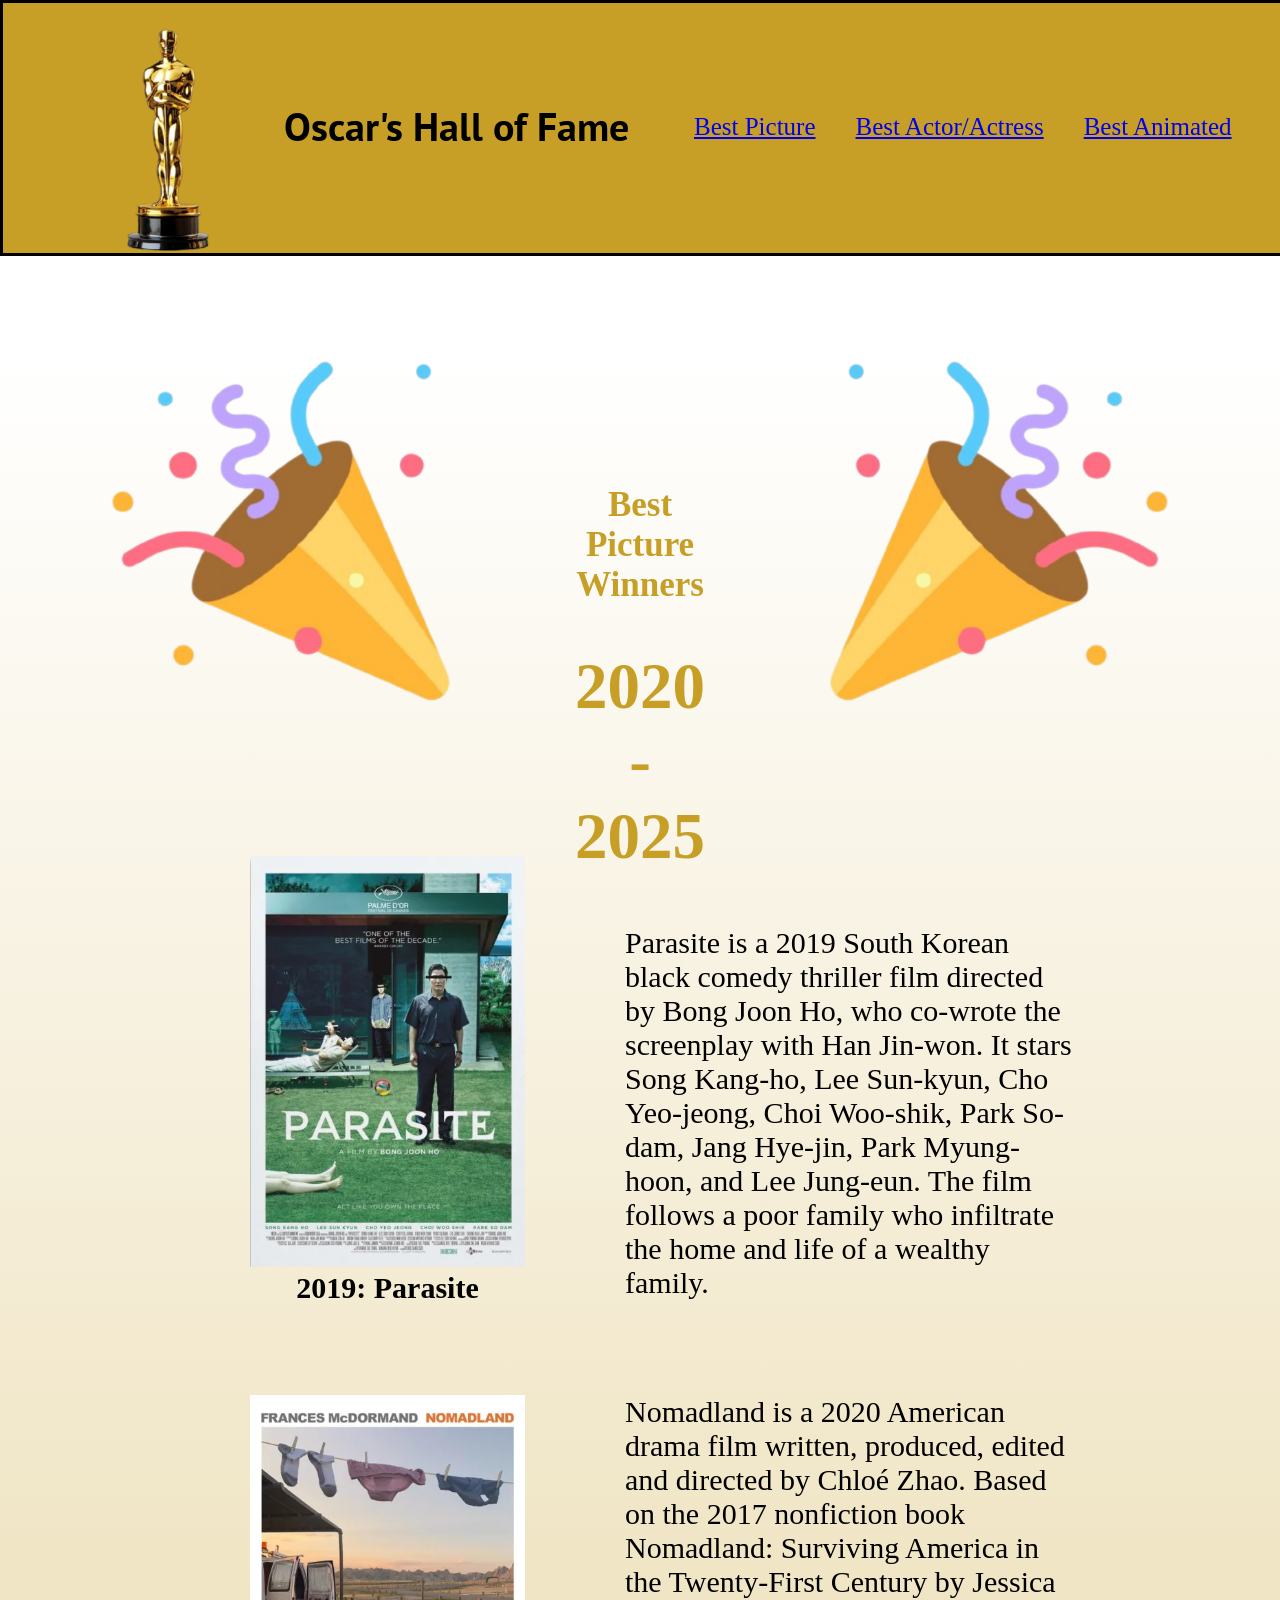
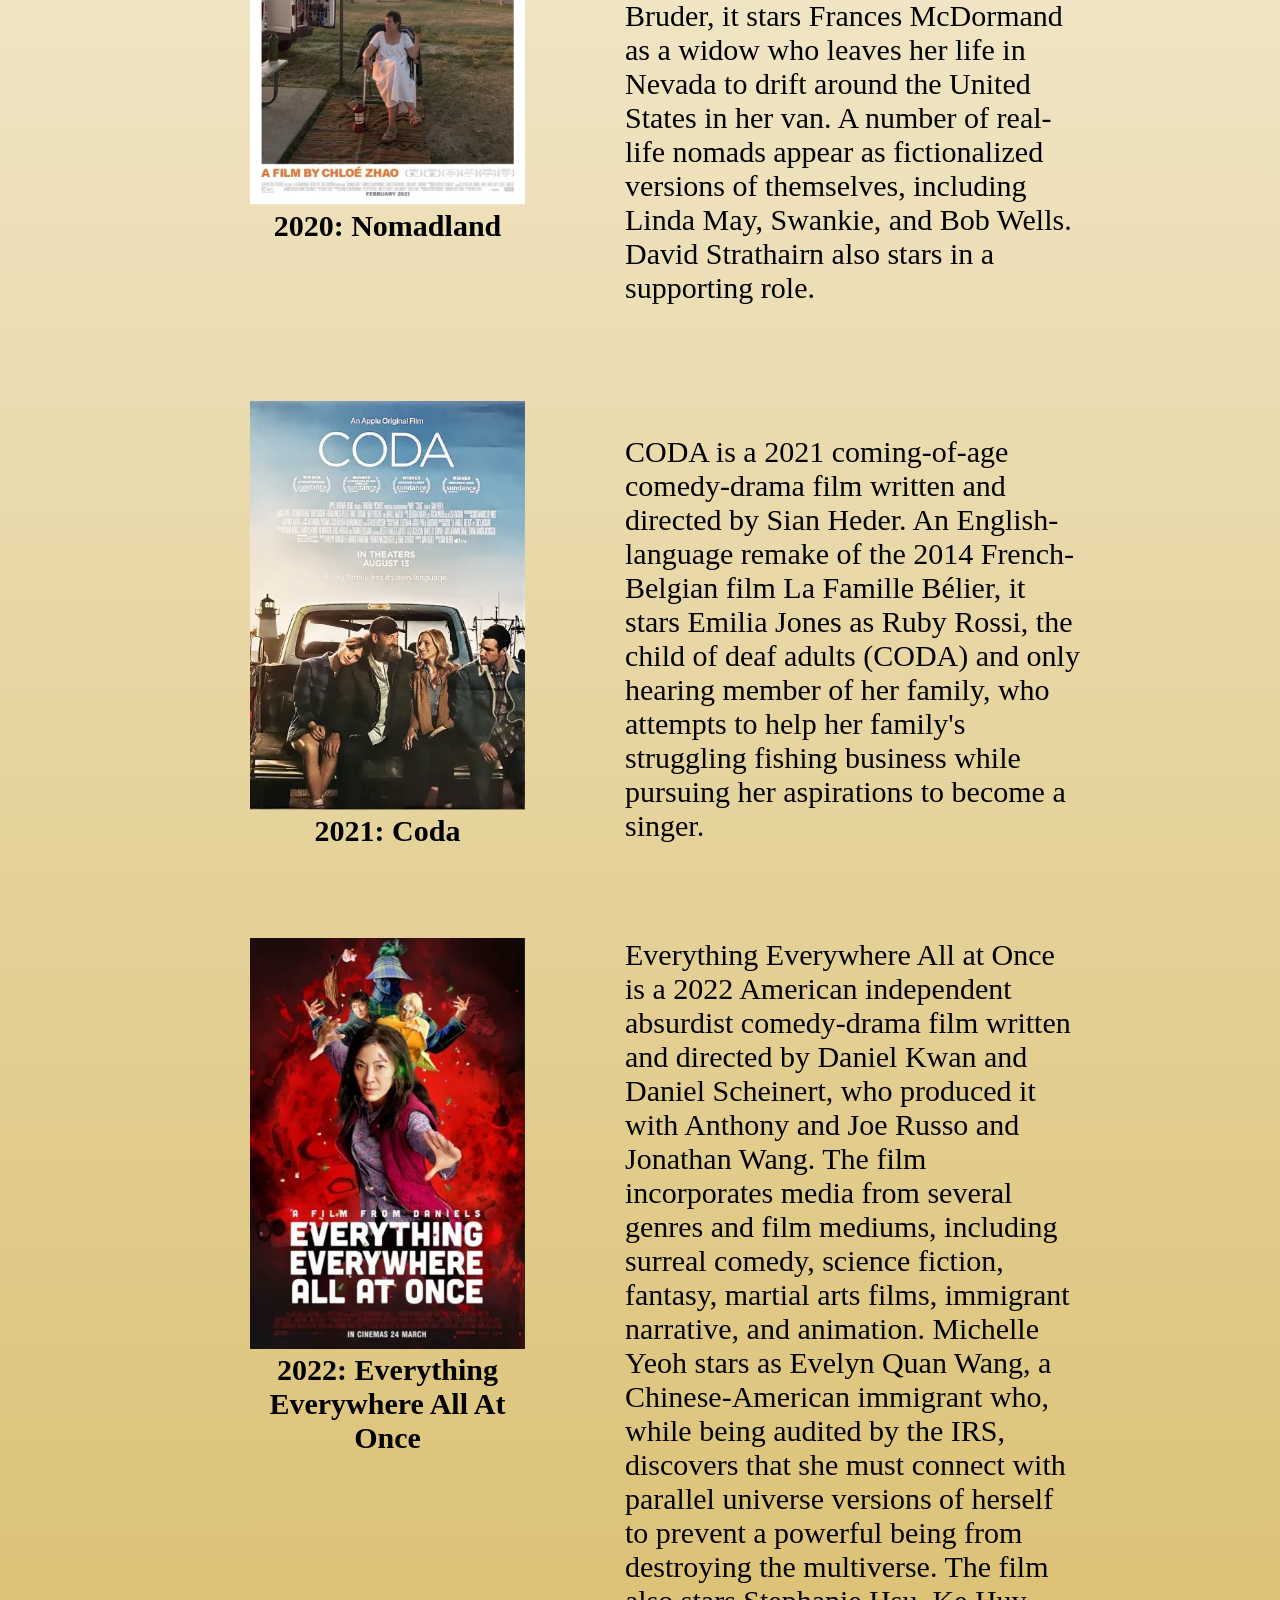
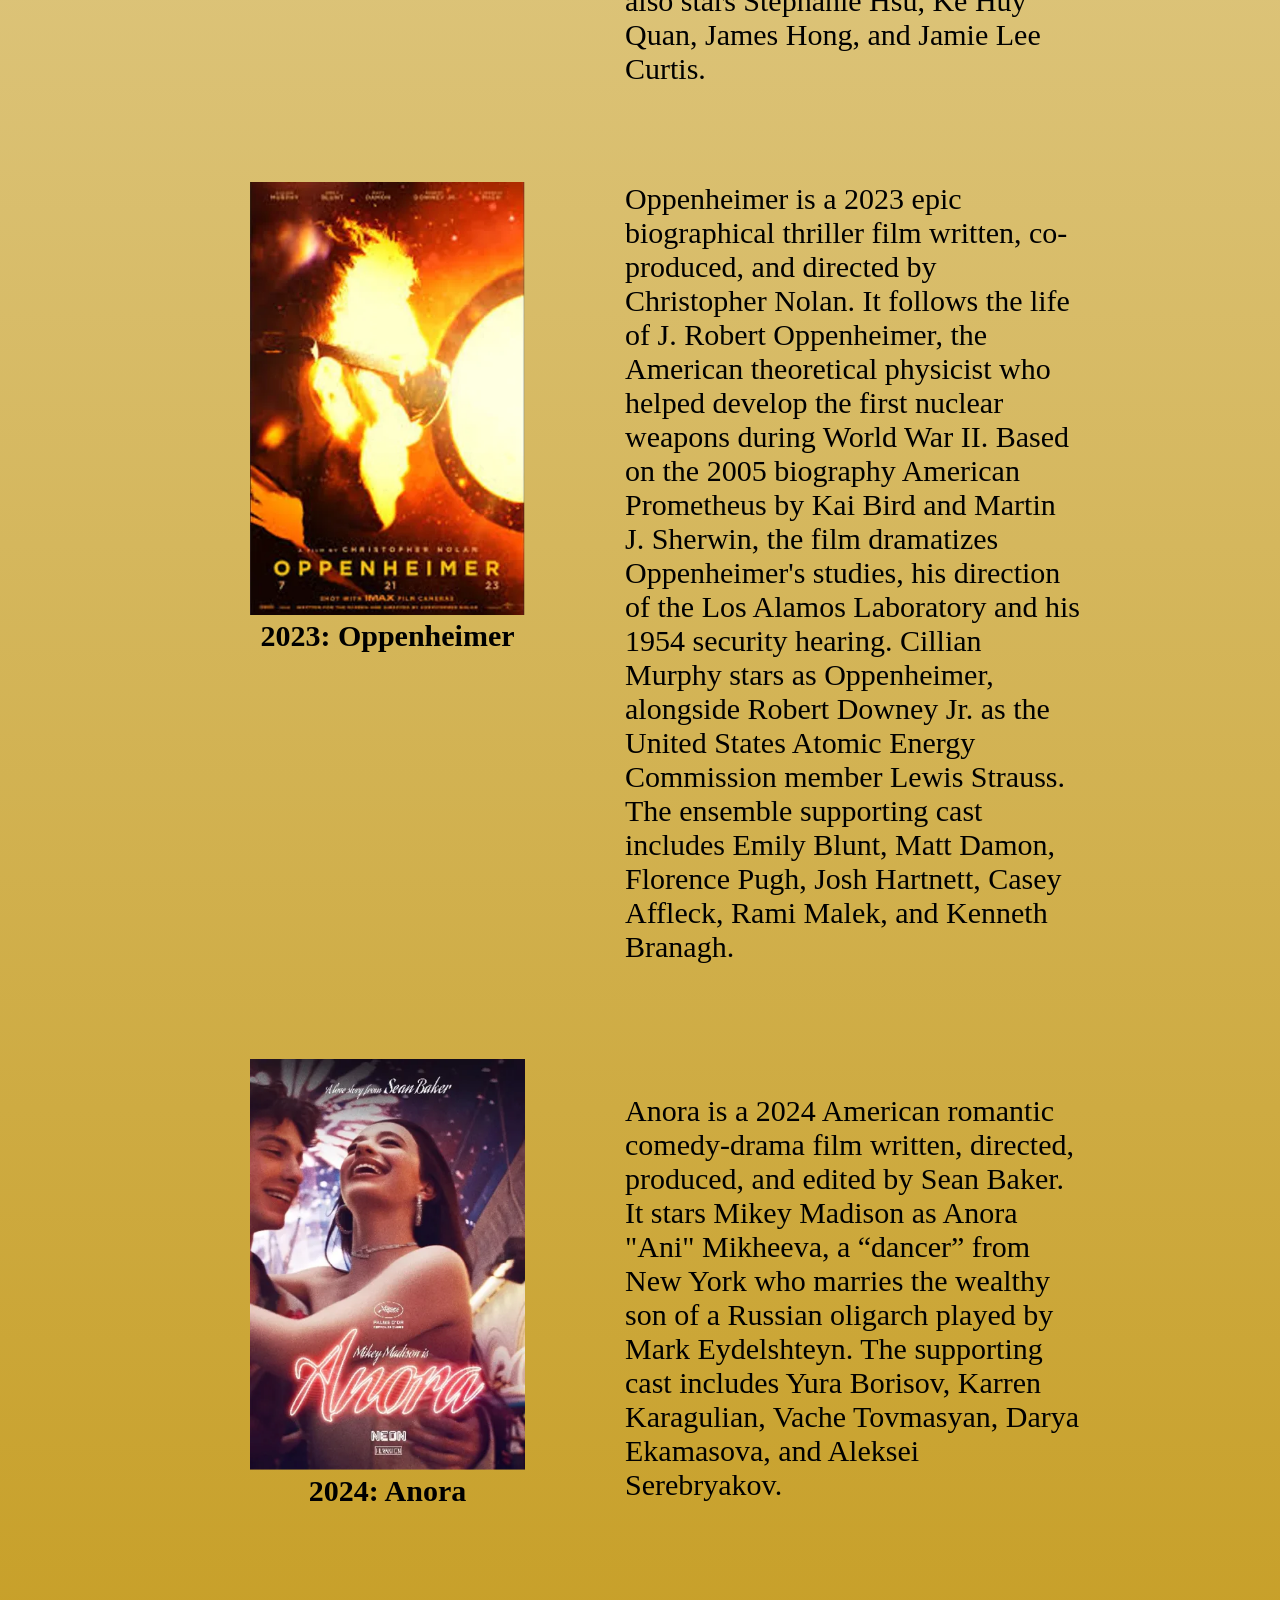
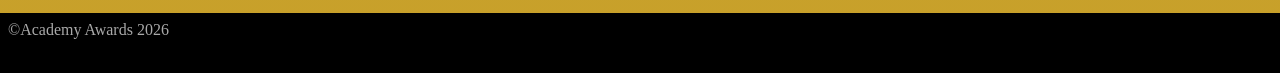
<file: index.html>
<!DOCTYPE html>
<html lang="en">
<head>
    <meta charset="UTF-8">
    <meta name="viewport" content="width=device-width, initial-scale=1.0">
    <link href="https://fonts.googleapis.com/css2?family=Orbitron:wght@400;600;700&family=Exo+2:wght@300;400;600;700&family=Inter:wght@300;400;500;600&family=Saira+Semi+Condensed:wght@400;600&display=swap" rel="stylesheet">
    <link rel="stylesheet" href="styles/styles.css">
    <title>Best Picture</title>
</head>
<body>
    <header>
        <div id="header">
            <img id="logo" src="images/award.png" alt="logo">
            <h1 id="fame">Oscar's Hall of Fame</h1>
            <nav>
                <ul>
                    <li><a href="index.html">Best Picture</a></li>
                    <li><a href="best_actors.html">Best Actor/Actress</a></li>
                    <li><a href="best_animated.html">Best Animated</a></li>
                </ul>
            </nav>
        </div>
    </header>
    <div id="wrapper">
        <main>
            <div id="header2">
                <img id="confetti1" src="images/pictures/confetti.png" alt="">
                <div id="text">
                    <h2 id="h2">Best Picture Winners</h2>
                    <h1 id="h1">2020 - 2025</h1>
                </div>
                <img id="confetti2" src="images/pictures/confetti.png" alt="">
            </div>
            <div class="movies">
                <section class="image_title">
                    <img class="main_images" src="images/pictures/parasite_poster.webp" alt="">
                    <h4>2019: Parasite</h4>
                </section>
                <p>Parasite is a 2019 South Korean black comedy thriller film directed by Bong Joon Ho, who co-wrote the screenplay with Han Jin-won. It stars Song Kang-ho, Lee Sun-kyun, Cho Yeo-jeong, Choi Woo-shik, Park So-dam, Jang Hye-jin, Park Myung-hoon, and Lee Jung-eun. The film follows a poor family who infiltrate the home and life of a wealthy family.</p>
            </div>
            <div class="movies">
                <section class="image_title">
                    <img class="main_images" src="images/pictures/nomadland_poster.webp" alt="">
                    <h4>2020: Nomadland</h4>
                </section>
                <p>Nomadland is a 2020 American drama film written, produced, edited and directed by Chloé Zhao. Based on the 2017 nonfiction book Nomadland: Surviving America in the Twenty-First Century by Jessica Bruder, it stars Frances McDormand as a widow who leaves her life in Nevada to drift around the United States in her van. A number of real-life nomads appear as fictionalized versions of themselves, including Linda May, Swankie, and Bob Wells. David Strathairn also stars in a supporting role.</p>
            </div>
            <div class="movies">
                <section class="image_title">
                    <img class="main_images" src="images/pictures/coda_poster.webp" alt="">
                    <h4>2021: Coda</h4>
                </section>
                <p>CODA is a 2021 coming-of-age comedy-drama film written and directed by Sian Heder. An English-language remake of the 2014 French-Belgian film La Famille Bélier, it stars Emilia Jones as Ruby Rossi, the child of deaf adults (CODA) and only hearing member of her family, who attempts to help her family's struggling fishing business while pursuing her aspirations to become a singer.</p>
            </div>
            <div class="movies">
                <section class="image_title">
                    <img class="main_images" src="images/pictures/eeaao_poster.webp" alt="">
                    <h4>2022: Everything Everywhere All At Once</h4>
                </section>
                <p>Everything Everywhere All at Once is a 2022 American independent absurdist comedy-drama film written and directed by Daniel Kwan and Daniel Scheinert, who produced it with Anthony and Joe Russo and Jonathan Wang. The film incorporates media from several genres and film mediums, including surreal comedy, science fiction, fantasy, martial arts films, immigrant narrative, and animation. Michelle Yeoh stars as Evelyn Quan Wang, a Chinese-American immigrant who, while being audited by the IRS, discovers that she must connect with parallel universe versions of herself to prevent a powerful being from destroying the multiverse. The film also stars Stephanie Hsu, Ke Huy Quan, James Hong, and Jamie Lee Curtis.</p>
            </div>
            <div class="movies">
                <section class="image_title">
                    <img class="main_images" src="images/pictures/oppenheimer_poster.webp" alt="">
                    <h4>2023: Oppenheimer</h4>
                </section>
                <p>Oppenheimer is a 2023 epic biographical thriller film written, co-produced, and directed by Christopher Nolan. It follows the life of J. Robert Oppenheimer, the American theoretical physicist who helped develop the first nuclear weapons during World War II. Based on the 2005 biography American Prometheus by Kai Bird and Martin J. Sherwin, the film dramatizes Oppenheimer's studies, his direction of the Los Alamos Laboratory and his 1954 security hearing. Cillian Murphy stars as Oppenheimer, alongside Robert Downey Jr. as the United States Atomic Energy Commission member Lewis Strauss. The ensemble supporting cast includes Emily Blunt, Matt Damon, Florence Pugh, Josh Hartnett, Casey Affleck, Rami Malek, and Kenneth Branagh.</p>
            </div>
            <div class="movies">
                <section class="image_title">
                    <img class="main_images" src="images/pictures/anora_poster.webp" alt="">
                    <h4>2024: Anora</h4>
                </section>
                <p>Anora is a 2024 American romantic comedy-drama film written, directed, produced, and edited by Sean Baker. It stars Mikey Madison as Anora "Ani" Mikheeva, a “dancer” from New York who marries the wealthy son of a Russian oligarch played by Mark Eydelshteyn. The supporting cast includes Yura Borisov, Karren Karagulian, Vache Tovmasyan, Darya Ekamasova, and Aleksei Serebryakov.</p>
            </div>
        </main>
        <footer>
            <p id="copyright">&copy;Academy Awards 2026</p>
        </footer>
    </div>
</body>
</html>
</file>
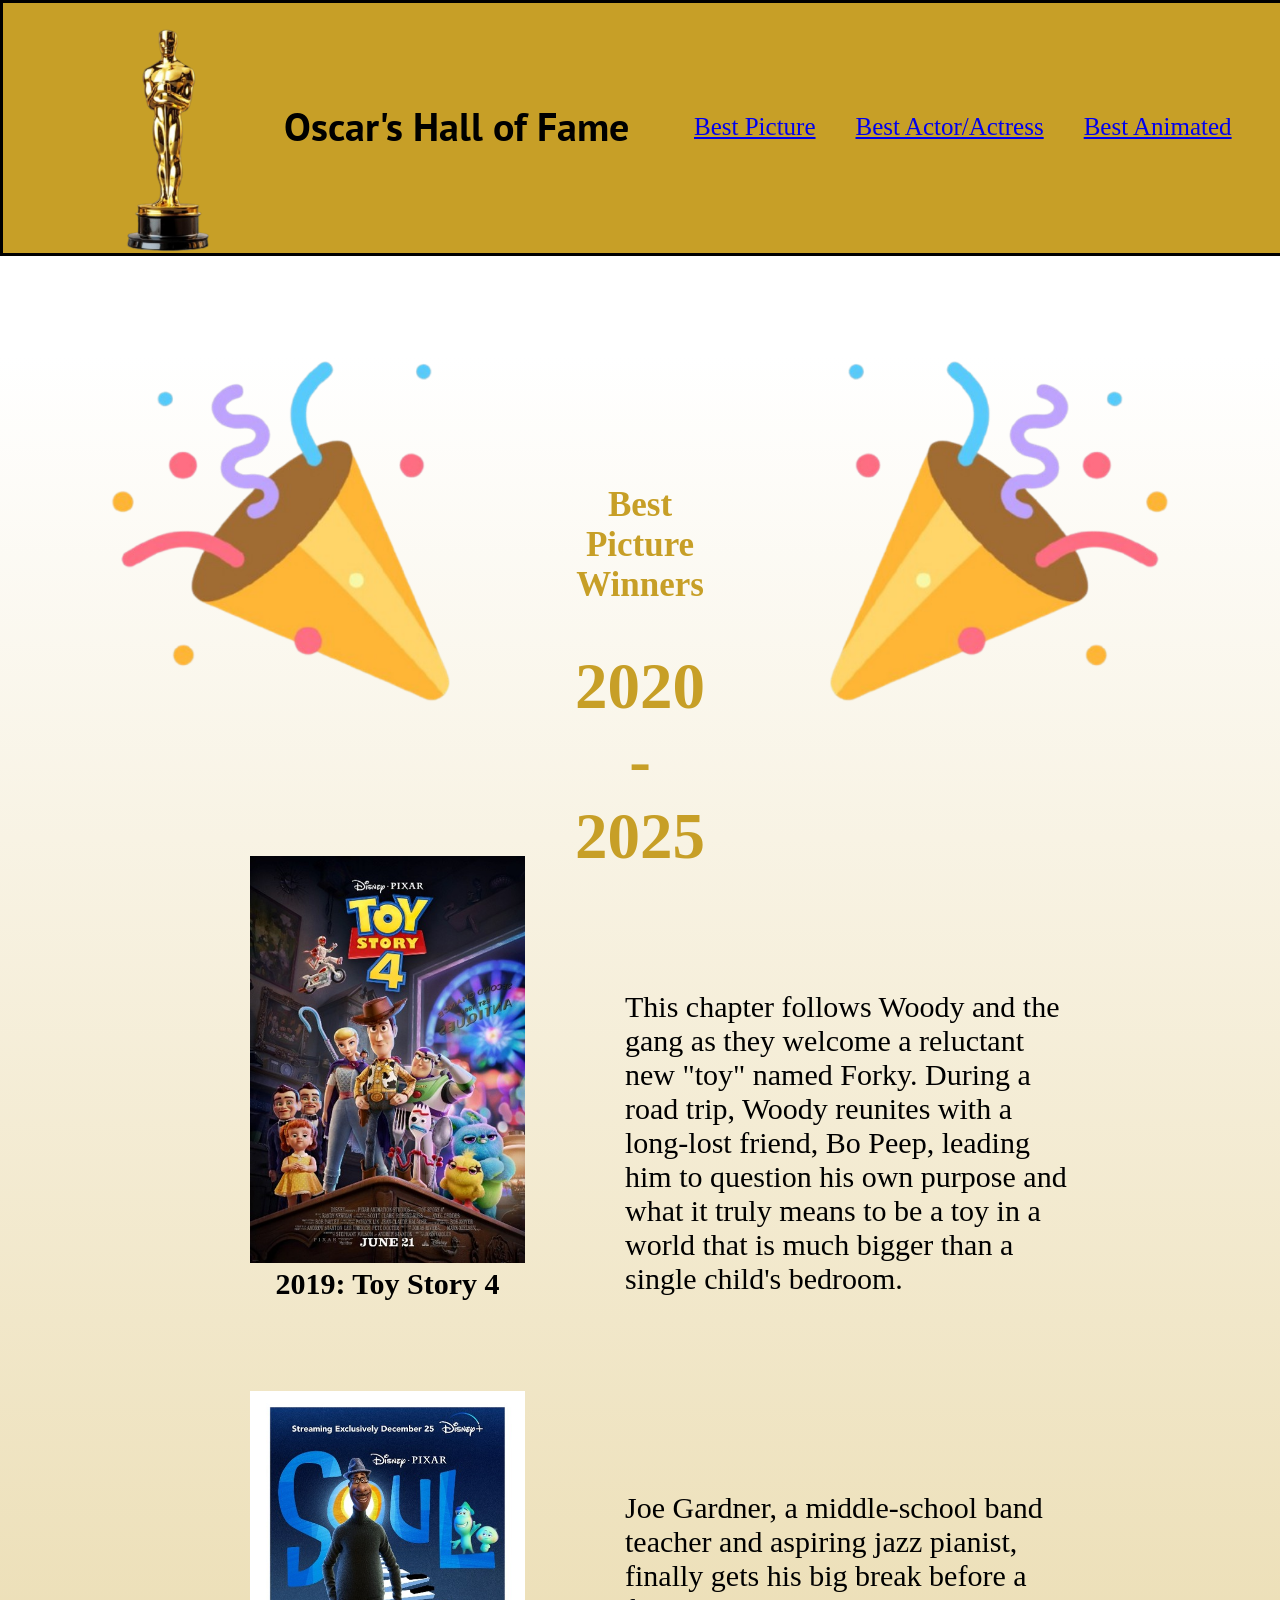
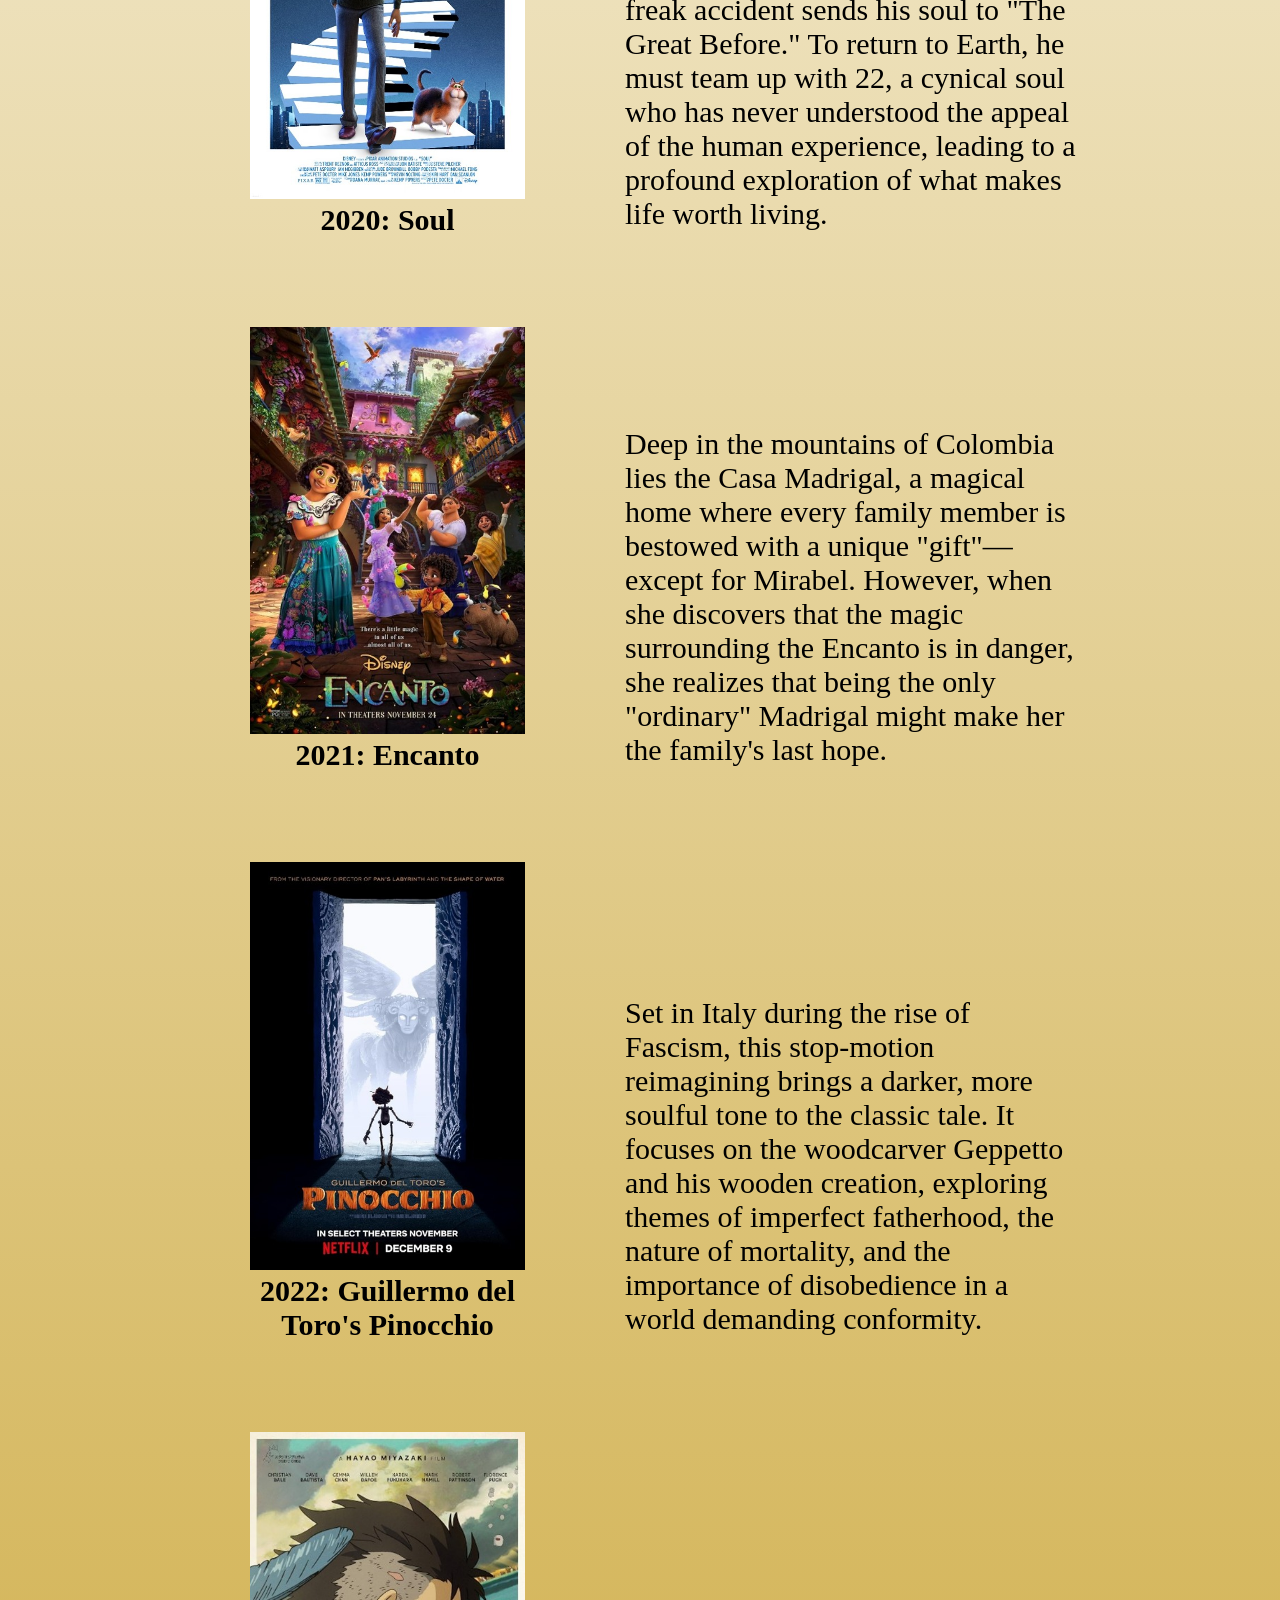
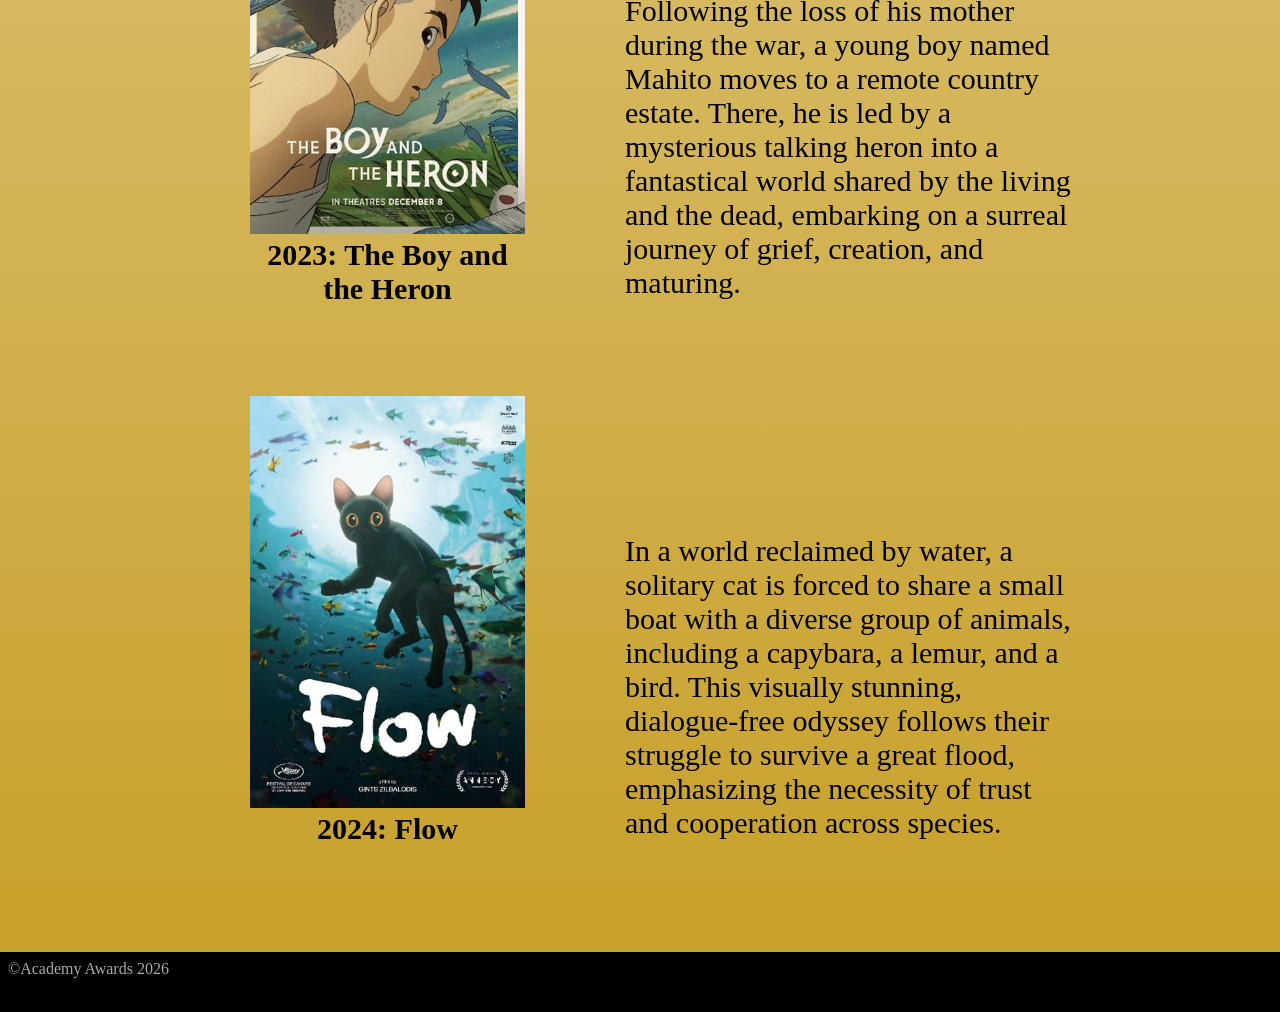
<file: best_animated.html>
<!DOCTYPE html>
<html lang="en">
<head>
    <meta charset="UTF-8">
    <meta name="viewport" content="width=device-width, initial-scale=1.0">
    <link href="https://fonts.googleapis.com/css2?family=Orbitron:wght@400;600;700&family=Exo+2:wght@300;400;600;700&family=Inter:wght@300;400;500;600&family=Saira+Semi+Condensed:wght@400;600&display=swap" rel="stylesheet">
    <link rel="stylesheet" href="styles/styles.css">
    <title>Best Picture</title>
</head>
<body>
    <header>
        <div id="header">
            <img id="logo" src="images/award.png" alt="logo">
            <h1 id="fame">Oscar's Hall of Fame</h1>
            <nav>
                <ul>
                    <li><a href="index.html">Best Picture</a></li>
                    <li><a href="best_actors.html">Best Actor/Actress</a></li>
                    <li><a href="best_animated.html">Best Animated</a></li>
                </ul>
            </nav>
        </div>
    </header>
    <div id="wrapper">
        <main>
            <div id="header2">
                <img id="confetti1" src="images/pictures/confetti.png" alt="">
                <div id="text">
                    <h2 id="h2">Best Picture Winners</h2>
                    <h1 id="h1">2020 - 2025</h1>
                </div>
                <img id="confetti2" src="images/pictures/confetti.png" alt="">
            </div>
            <div class="movies">
                <section class="image_title">
                    <img class="main_images" src="images/pictures/toy_story.jpg" alt="A poster for the film Toy Story 4">
                    <h4>2019: Toy Story 4</h4>
                </section>
                <p>This chapter follows Woody and the gang as they welcome a reluctant new "toy" named Forky. During a road trip, Woody reunites with a long-lost friend, Bo Peep, leading him to question his own purpose and what it truly means to be a toy in a world that is much bigger than a single child's bedroom.</p>
            </div>
            <div class="movies">
                <section class="image_title">
                    <img class="main_images" src="images/pictures/soul.jpg" alt="A poster for the film Soul">
                    <h4>2020: Soul</h4>
                </section>
                <p>Joe Gardner, a middle-school band teacher and aspiring jazz pianist, finally gets his big break before a freak accident sends his soul to "The Great Before." To return to Earth, he must team up with 22, a cynical soul who has never understood the appeal of the human experience, leading to a profound exploration of what makes life worth living.</p>
            </div>
            <div class="movies">
                <section class="image_title">
                    <img class="main_images" src="images/pictures/encanto.jpg" alt="A poster for the film Encanto">
                    <h4>2021: Encanto</h4>
                </section>
                <p>Deep in the mountains of Colombia lies the Casa Madrigal, a magical home where every family member is bestowed with a unique "gift"—except for Mirabel. However, when she discovers that the magic surrounding the Encanto is in danger, she realizes that being the only "ordinary" Madrigal might make her the family's last hope.</p>
            </div>
            <div class="movies">
                <section class="image_title">
                    <img class="main_images" src="images/pictures/pinocchio.jpg" alt="A poster for the film Guillermo del Toro's Pinocchio">
                    <h4>2022: Guillermo del Toro's Pinocchio</h4>
                </section>
                <p>Set in Italy during the rise of Fascism, this stop-motion reimagining brings a darker, more soulful tone to the classic tale. It focuses on the woodcarver Geppetto and his wooden creation, exploring themes of imperfect fatherhood, the nature of mortality, and the importance of disobedience in a world demanding conformity.</p>
            </div>
            <div class="movies">
                <section class="image_title">
                    <img class="main_images" src="images/pictures/boy_and_heron.jpg" alt="A poster for the film The Boy and the Heron">
                    <h4>2023: The Boy and the Heron</h4>
                </section>
                <p>Following the loss of his mother during the war, a young boy named Mahito moves to a remote country estate. There, he is led by a mysterious talking heron into a fantastical world shared by the living and the dead, embarking on a surreal journey of grief, creation, and maturing.</p>
            </div>
            <div class="movies">
                <section class="image_title">
                    <img class="main_images" src="images/pictures/flow.jpg" alt="A poster for the film Flow">
                    <h4>2024: Flow</h4>
                </section>
                <p>In a world reclaimed by water, a solitary cat is forced to share a small boat with a diverse group of animals, including a capybara, a lemur, and a bird. This visually stunning, dialogue-free odyssey follows their struggle to survive a great flood, emphasizing the necessity of trust and cooperation across species.</p>
            </div>
        </main>
        <footer>
            <p id="copyright">&copy;Academy Awards 2026</p>
        </footer>
    </div>
</body>
</html>
</file>
<file: styles/styles.css>
@import url('https://fonts.googleapis.com/css2?family=PT+Sans:ital,wght@0,400;0,700;1,400;1,700&display=swap');

/* header and footer styles*/
body {
    margin: 0px;
    padding: 0px;
}
#wrapper {
    background-image: linear-gradient(to bottom, white, #C79F27);
}
header {
    height: 250px;
    width: 100%;
    background-color: #C79F27;
    border: 3px solid black;
}
#header {
    display: flex;
}
#logo {
    height: 225px;
    margin-left: 50px;
    padding-top: 25px;
}
#fame {
    font-family: "PT Sans";
    font-size: 40px;
    padding: 70px 0px 0px 0px;
}
ul {
    display: flex;
    justify-content: center;
    font-size: 25px;
    padding: 85px 0px 0px 25px;
}
li {
    display: flex;
    justify-content: space-between;
    padding-left: 40px;
}
#header2 {
    display: grid;
    grid-template-columns: 1fr 1fr 1fr;
    height: 400px;
    margin-top: 100px;
    margin: 100px auto;
}
#text {
    text-align: center;
    padding-top: 100px;
}
#h2, #h1 {
    color: #C79F27;
}
#h2 {
    font-size: 35px;
}
#h1 {
    font-size: 65px;
}
#confetti1, #confetti2 {
    height: 350px;
}
#confetti1 {
    transform: scaleX(-1);
    justify-self: right;
}
footer {
    background-color: black;
    height: 60px;
}
#copyright {
    color: darkgrey;
    padding-top: 8px;
    padding-left: 8px;
}

/* main content */

.movies {
    display: grid;
    grid-template-columns: 1fr 12fr;
    gap: 100px;
}
.main_images {
    width: 275px
}
h4 {
    text-align: center;
    font-size: 30px;
    margin-top: 0px;
    padding-bottom: 50px;
}
.image_title {
    padding-left: 250px;
}
main p {
    margin-top: auto;
    margin-right: 200px;
    padding-bottom: 10%;
    font-size: 30px;
}
</file>
